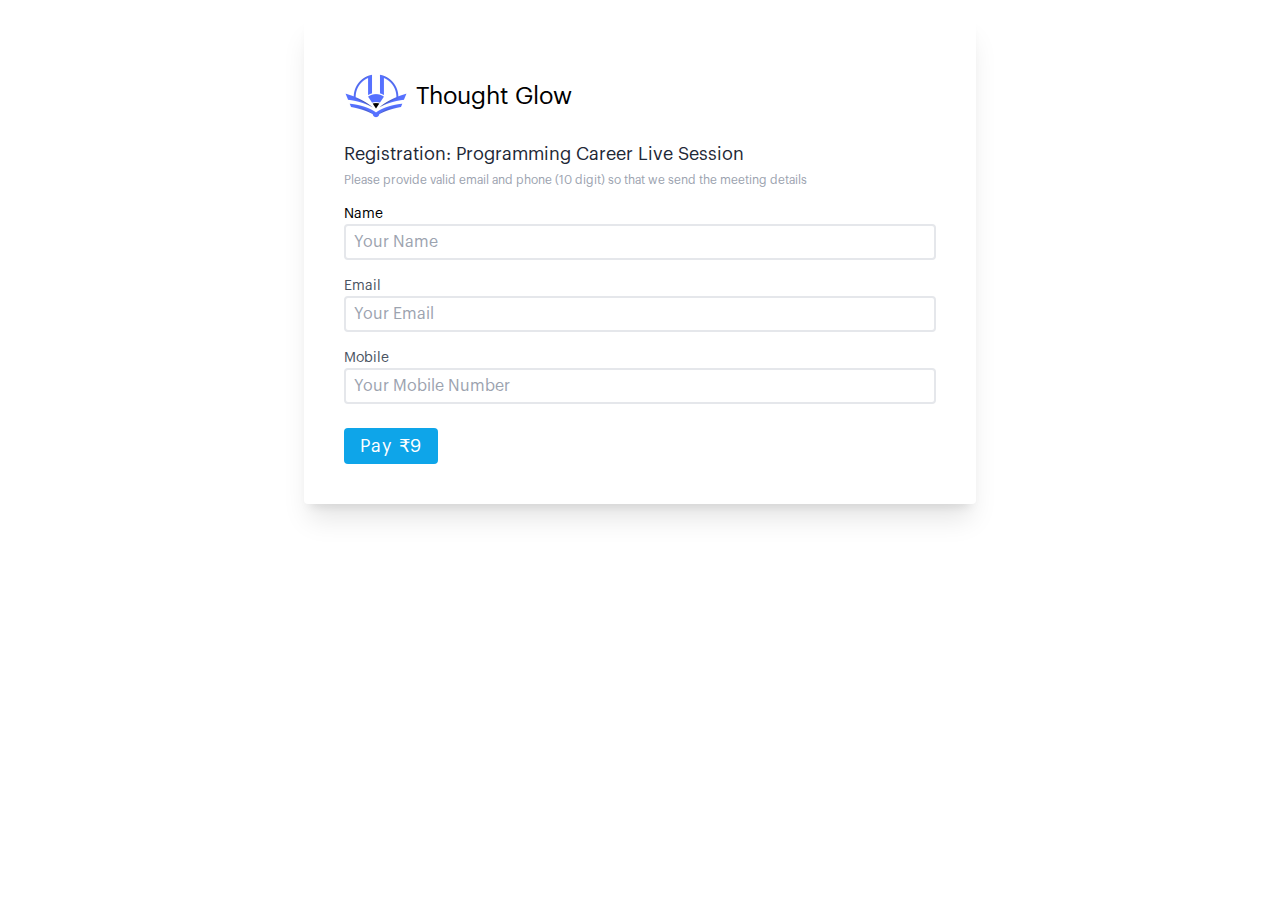
<file: index.html>
<!DOCTYPE html><html lang="en"><head><meta charSet="utf-8"/><meta name="viewport" content="width=device-width"/><title>Thought Glow</title><script src="https://checkout.razorpay.com/v1/checkout.js"></script><meta name="next-head-count" content="4"/><meta name="description" content="Thought Glow"/><meta property="og:locale" content="en_US"/><link rel="canonical" href="https://checkout.thoughtglow.com"/><link rel="stylesheet" href="/assets/css/font-awesome.min.css"/><script>
              (function(w,d,s,l,i){w[l]=w[l]||[];w[l].push({'gtm.start':
              new Date().getTime(),event:'gtm.js'});var f=d.getElementsByTagName(s)[0],
              j=d.createElement(s),dl=l!='dataLayer'?'&l='+l:'';j.async=true;j.src=
              'https://www.googletagmanager.com/gtm.js?id='+i+dl;f.parentNode.insertBefore(j,f);
              })(window,document,'script','dataLayer','GTM-TGF7HX4D');
            </script><link rel="preload" href="/_next/static/css/fb77537725f8d16c.css" as="style" crossorigin=""/><link rel="stylesheet" href="/_next/static/css/fb77537725f8d16c.css" crossorigin="" data-n-g=""/><noscript data-n-css=""></noscript><script defer="" crossorigin="" nomodule="" src="/_next/static/chunks/polyfills-c67a75d1b6f99dc8.js"></script><script src="/_next/static/chunks/webpack-8fa1640cc84ba8fe.js" defer="" crossorigin=""></script><script src="/_next/static/chunks/framework-5429a50ba5373c56.js" defer="" crossorigin=""></script><script src="/_next/static/chunks/main-2986573b5c54252e.js" defer="" crossorigin=""></script><script src="/_next/static/chunks/pages/_app-e2a6f2cf7b2e84db.js" defer="" crossorigin=""></script><script src="/_next/static/chunks/pages/index-764153d5413c5a66.js" defer="" crossorigin=""></script><script src="/_next/static/7Kxal9UbUW90KX5_bmB5z/_buildManifest.js" defer="" crossorigin=""></script><script src="/_next/static/7Kxal9UbUW90KX5_bmB5z/_ssgManifest.js" defer="" crossorigin=""></script></head><body><noscript>
              <iframe src="https://www.googletagmanager.com/ns.html?id=GTM-TGF7HX4D"
              height="0" width="0" style="display:none;visibility:hidden"></iframe>
            </noscript><div id="__next"><div class="w-full min-h-screen global-layout font-Graphik"><div><div class="flex justify-center"><form class="max-w-[42rem] w-full mt-4 p-4 md:p-6 lg:p-10 bg-white rounded shadow-xl flex flex-col"><div class="mt-2 mb-3 flex flex-row items-center"><a href="https://www.thoughtglow.com/webinar/"><img class="w-16 h-16" src="/images/thoughtglow-512.png"/></a><span class="ml-2 text-2xl">Thought Glow</span></div><p class="text-gray-800 text-lg mb-1">Registration: Programming Career Live Session</p><p class="text-xs mb-4 text-gray-400">Please provide valid email and phone (10 digit) so that we send the meeting details</p><div class=""><label class="block text-sm text-gray-00" for="name">Name</label><input class="w-full px-2 py-1 text-gray-700 border-2 rounded" id="name" name="name" type="text" required="" placeholder="Your Name" aria-label="Name"/></div><div class="mt-4"><label class="block text-sm text-gray-600" for="email">Email</label><input class="w-full px-2  py-1 text-gray-700 border-2 rounded" id="email" name="email" type="email" required="" placeholder="Your Email" aria-label="Email"/></div><div class="mt-4"><label class="block text-sm text-gray-600" for="phone">Mobile</label><input class="w-full px-2  py-1 text-gray-700 border-2 rounded" id="phone" name="phone" type="tel" required="" placeholder="Your Mobile Number" pattern="[0-9]{10}" aria-label="Phone"/></div><div class="mt-6"><button class="px-4 py-1 text-white text-lg bg-sky-500 hover:bg-sky-600 tracking-wider rounded" type="submit">Pay ₹9</button></div></form></div></div><div></div></div></div><script id="__NEXT_DATA__" type="application/json" crossorigin="">{"props":{"pageProps":{}},"page":"/","query":{},"buildId":"7Kxal9UbUW90KX5_bmB5z","nextExport":true,"autoExport":true,"isFallback":false,"scriptLoader":[]}</script><script type="text/javascript">var sc_project=13012747; var sc_invisible=1; var sc_security="cbe75c6c";</script><script type="text/javascript" src="https://www.statcounter.com/counter/counter.js" async=""></script></body></html>
</file>
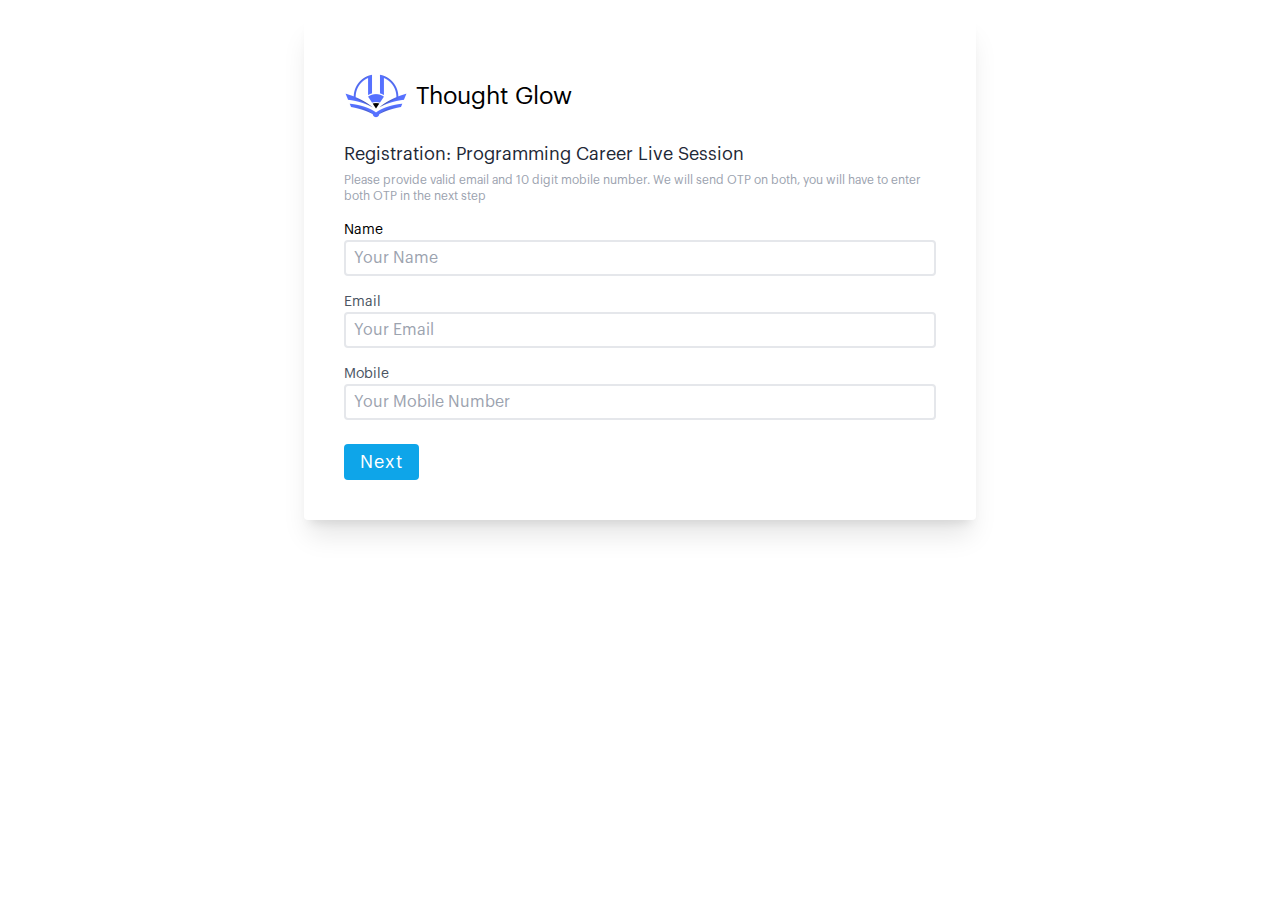
<file: register.html>
<!DOCTYPE html><html lang="en"><head><meta charSet="utf-8"/><meta name="viewport" content="width=device-width"/><title>Thought Glow</title><script src="https://checkout.razorpay.com/v1/checkout.js"></script><meta name="next-head-count" content="4"/><meta name="description" content="Thought Glow"/><meta property="og:locale" content="en_US"/><link rel="canonical" href="https://checkout.thoughtglow.com"/><link rel="stylesheet" href="/assets/css/font-awesome.min.css"/><script>
              (function(w,d,s,l,i){w[l]=w[l]||[];w[l].push({'gtm.start':
              new Date().getTime(),event:'gtm.js'});var f=d.getElementsByTagName(s)[0],
              j=d.createElement(s),dl=l!='dataLayer'?'&l='+l:'';j.async=true;j.src=
              'https://www.googletagmanager.com/gtm.js?id='+i+dl;f.parentNode.insertBefore(j,f);
              })(window,document,'script','dataLayer','GTM-TGF7HX4D');
            </script><link rel="preload" href="/_next/static/css/fb77537725f8d16c.css" as="style" crossorigin=""/><link rel="stylesheet" href="/_next/static/css/fb77537725f8d16c.css" crossorigin="" data-n-g=""/><noscript data-n-css=""></noscript><script defer="" crossorigin="" nomodule="" src="/_next/static/chunks/polyfills-c67a75d1b6f99dc8.js"></script><script src="/_next/static/chunks/webpack-8fa1640cc84ba8fe.js" defer="" crossorigin=""></script><script src="/_next/static/chunks/framework-5429a50ba5373c56.js" defer="" crossorigin=""></script><script src="/_next/static/chunks/main-2986573b5c54252e.js" defer="" crossorigin=""></script><script src="/_next/static/chunks/pages/_app-e2a6f2cf7b2e84db.js" defer="" crossorigin=""></script><script src="/_next/static/chunks/pages/register-edb303a78bc19813.js" defer="" crossorigin=""></script><script src="/_next/static/7Kxal9UbUW90KX5_bmB5z/_buildManifest.js" defer="" crossorigin=""></script><script src="/_next/static/7Kxal9UbUW90KX5_bmB5z/_ssgManifest.js" defer="" crossorigin=""></script></head><body><noscript>
              <iframe src="https://www.googletagmanager.com/ns.html?id=GTM-TGF7HX4D"
              height="0" width="0" style="display:none;visibility:hidden"></iframe>
            </noscript><div id="__next"><div class="w-full min-h-screen global-layout font-Graphik"><div><div class="flex justify-center"><form class="max-w-[42rem] w-full mt-4 p-4 md:p-6 lg:p-10 bg-white rounded shadow-xl flex flex-col"><div class="mt-2 mb-3 flex flex-row items-center"><a href="https://www.thoughtglow.com/webinar/"><img class="w-16 h-16" src="/images/thoughtglow-512.png"/></a><span class="ml-2 text-2xl">Thought Glow</span></div><p class="text-gray-800 text-lg mb-1">Registration: Programming Career Live Session</p><p class="text-xs mb-4 text-gray-400">Please provide valid email and 10 digit mobile number. We will send OTP on both, you will have to enter both OTP in the next step</p><div class=""><label class="block text-sm text-gray-00" for="name">Name</label><input class="w-full px-2 py-1 text-gray-700 border-2 rounded" id="name" name="name" type="text" required="" placeholder="Your Name" aria-label="Name"/></div><div class="mt-4"><label class="block text-sm text-gray-600" for="email">Email</label><input class="w-full px-2  py-1 text-gray-700 border-2 rounded" id="email" name="email" type="email" required="" placeholder="Your Email" aria-label="Email"/></div><div class="mt-4"><label class="block text-sm text-gray-600" for="phone">Mobile</label><input class="w-full px-2  py-1 text-gray-700 border-2 rounded" id="phone" name="phone" type="tel" required="" placeholder="Your Mobile Number" pattern="[0-9]{10}" aria-label="Phone"/></div><div class="mt-6"><button class="px-4 py-1 text-white text-lg bg-sky-500 hover:bg-sky-600 tracking-wider rounded" type="submit">Next</button></div></form></div></div><div></div></div></div><script id="__NEXT_DATA__" type="application/json" crossorigin="">{"props":{"pageProps":{}},"page":"/register","query":{},"buildId":"7Kxal9UbUW90KX5_bmB5z","nextExport":true,"autoExport":true,"isFallback":false,"scriptLoader":[]}</script><script type="text/javascript">var sc_project=13012747; var sc_invisible=1; var sc_security="cbe75c6c";</script><script type="text/javascript" src="https://www.statcounter.com/counter/counter.js" async=""></script></body></html>
</file>
<file: _next/static/css/fb77537725f8d16c.css>
/*
! tailwindcss v3.4.1 | MIT License | https://tailwindcss.com
*/*,:after,:before{box-sizing:border-box;border:0 solid #e5e7eb}:after,:before{--tw-content:""}:host,html{line-height:1.5;-webkit-text-size-adjust:100%;-moz-tab-size:4;-o-tab-size:4;tab-size:4;font-family:ui-sans-serif,system-ui,sans-serif,Apple Color Emoji,Segoe UI Emoji,Segoe UI Symbol,Noto Color Emoji;font-feature-settings:normal;font-variation-settings:normal;-webkit-tap-highlight-color:transparent}body{margin:0;line-height:inherit}hr{height:0;color:inherit;border-top-width:1px}abbr:where([title]){-webkit-text-decoration:underline dotted;text-decoration:underline dotted}h1,h2,h3,h4,h5,h6{font-size:inherit;font-weight:inherit}a{color:inherit;text-decoration:inherit}b,strong{font-weight:bolder}code,kbd,pre,samp{font-family:ui-monospace,SFMono-Regular,Menlo,Monaco,Consolas,Liberation Mono,Courier New,monospace;font-feature-settings:normal;font-variation-settings:normal;font-size:1em}small{font-size:80%}sub,sup{font-size:75%;line-height:0;position:relative;vertical-align:baseline}sub{bottom:-.25em}sup{top:-.5em}table{text-indent:0;border-color:inherit;border-collapse:collapse}button,input,optgroup,select,textarea{font-family:inherit;font-feature-settings:inherit;font-variation-settings:inherit;font-size:100%;font-weight:inherit;line-height:inherit;color:inherit;margin:0;padding:0}button,select{text-transform:none}[type=button],[type=reset],[type=submit],button{-webkit-appearance:button;background-color:transparent;background-image:none}:-moz-focusring{outline:auto}:-moz-ui-invalid{box-shadow:none}progress{vertical-align:baseline}::-webkit-inner-spin-button,::-webkit-outer-spin-button{height:auto}[type=search]{-webkit-appearance:textfield;outline-offset:-2px}::-webkit-search-decoration{-webkit-appearance:none}::-webkit-file-upload-button{-webkit-appearance:button;font:inherit}summary{display:list-item}blockquote,dd,dl,figure,h1,h2,h3,h4,h5,h6,hr,p,pre{margin:0}fieldset{margin:0}fieldset,legend{padding:0}menu,ol,ul{list-style:none;margin:0;padding:0}dialog{padding:0}textarea{resize:vertical}input::-moz-placeholder,textarea::-moz-placeholder{opacity:1;color:#9ca3af}input::placeholder,textarea::placeholder{opacity:1;color:#9ca3af}[role=button],button{cursor:pointer}:disabled{cursor:default}audio,canvas,embed,iframe,img,object,svg,video{display:block;vertical-align:middle}img,video{max-width:100%;height:auto}[hidden]{display:none}*,:after,:before{--tw-border-spacing-x:0;--tw-border-spacing-y:0;--tw-translate-x:0;--tw-translate-y:0;--tw-rotate:0;--tw-skew-x:0;--tw-skew-y:0;--tw-scale-x:1;--tw-scale-y:1;--tw-pan-x: ;--tw-pan-y: ;--tw-pinch-zoom: ;--tw-scroll-snap-strictness:proximity;--tw-gradient-from-position: ;--tw-gradient-via-position: ;--tw-gradient-to-position: ;--tw-ordinal: ;--tw-slashed-zero: ;--tw-numeric-figure: ;--tw-numeric-spacing: ;--tw-numeric-fraction: ;--tw-ring-inset: ;--tw-ring-offset-width:0px;--tw-ring-offset-color:#fff;--tw-ring-color:rgba(59,130,246,.5);--tw-ring-offset-shadow:0 0 #0000;--tw-ring-shadow:0 0 #0000;--tw-shadow:0 0 #0000;--tw-shadow-colored:0 0 #0000;--tw-blur: ;--tw-brightness: ;--tw-contrast: ;--tw-grayscale: ;--tw-hue-rotate: ;--tw-invert: ;--tw-saturate: ;--tw-sepia: ;--tw-drop-shadow: ;--tw-backdrop-blur: ;--tw-backdrop-brightness: ;--tw-backdrop-contrast: ;--tw-backdrop-grayscale: ;--tw-backdrop-hue-rotate: ;--tw-backdrop-invert: ;--tw-backdrop-opacity: ;--tw-backdrop-saturate: ;--tw-backdrop-sepia: }::backdrop{--tw-border-spacing-x:0;--tw-border-spacing-y:0;--tw-translate-x:0;--tw-translate-y:0;--tw-rotate:0;--tw-skew-x:0;--tw-skew-y:0;--tw-scale-x:1;--tw-scale-y:1;--tw-pan-x: ;--tw-pan-y: ;--tw-pinch-zoom: ;--tw-scroll-snap-strictness:proximity;--tw-gradient-from-position: ;--tw-gradient-via-position: ;--tw-gradient-to-position: ;--tw-ordinal: ;--tw-slashed-zero: ;--tw-numeric-figure: ;--tw-numeric-spacing: ;--tw-numeric-fraction: ;--tw-ring-inset: ;--tw-ring-offset-width:0px;--tw-ring-offset-color:#fff;--tw-ring-color:rgba(59,130,246,.5);--tw-ring-offset-shadow:0 0 #0000;--tw-ring-shadow:0 0 #0000;--tw-shadow:0 0 #0000;--tw-shadow-colored:0 0 #0000;--tw-blur: ;--tw-brightness: ;--tw-contrast: ;--tw-grayscale: ;--tw-hue-rotate: ;--tw-invert: ;--tw-saturate: ;--tw-sepia: ;--tw-drop-shadow: ;--tw-backdrop-blur: ;--tw-backdrop-brightness: ;--tw-backdrop-contrast: ;--tw-backdrop-grayscale: ;--tw-backdrop-hue-rotate: ;--tw-backdrop-invert: ;--tw-backdrop-opacity: ;--tw-backdrop-saturate: ;--tw-backdrop-sepia: }.fixed{position:fixed}.sticky{position:sticky}.left-0{left:0}.top-0{top:0}.z-\[999\]{z-index:999}.m-auto{margin:auto}.my-2{margin-top:.5rem;margin-bottom:.5rem}.my-8{margin-top:2rem;margin-bottom:2rem}.mb-1{margin-bottom:.25rem}.mb-3{margin-bottom:.75rem}.mb-4{margin-bottom:1rem}.mb-5{margin-bottom:1.25rem}.ml-2{margin-left:.5rem}.mr-6{margin-right:1.5rem}.mt-1{margin-top:.25rem}.mt-2{margin-top:.5rem}.mt-4{margin-top:1rem}.mt-6{margin-top:1.5rem}.block{display:block}.flex{display:flex}.grid{display:grid}.h-16{height:4rem}.h-\[20px\]{height:20px}.h-screen{height:100vh}.max-h-screen{max-height:100vh}.min-h-screen{min-height:100vh}.w-16{width:4rem}.w-\[20px\]{width:20px}.w-full{width:100%}.w-screen{width:100vw}.min-w-32{min-width:8rem}.max-w-\[42rem\]{max-width:42rem}.grow{flex-grow:1}.cursor-pointer{cursor:pointer}.grid-cols-2{grid-template-columns:repeat(2,minmax(0,1fr))}.flex-row{flex-direction:row}.flex-col{flex-direction:column}.items-center{align-items:center}.justify-end{justify-content:flex-end}.justify-center{justify-content:center}.justify-between{justify-content:space-between}.gap-5{gap:1.25rem}.space-y-1>:not([hidden])~:not([hidden]){--tw-space-y-reverse:0;margin-top:calc(.25rem * calc(1 - var(--tw-space-y-reverse)));margin-bottom:calc(.25rem * var(--tw-space-y-reverse))}.overflow-y-auto{overflow-y:auto}.rounded{border-radius:.25rem}.rounded-lg{border-radius:.5rem}.rounded-md{border-radius:.375rem}.border{border-width:1px}.border-2{border-width:2px}.border-gray-300{--tw-border-opacity:1;border-color:rgb(209 213 219/var(--tw-border-opacity))}.bg-\[\#00000070\]{background-color:#00000070}.bg-gray-100{--tw-bg-opacity:1;background-color:rgb(243 244 246/var(--tw-bg-opacity))}.bg-gray-50{--tw-bg-opacity:1;background-color:rgb(249 250 251/var(--tw-bg-opacity))}.bg-sky-500{--tw-bg-opacity:1;background-color:rgb(14 165 233/var(--tw-bg-opacity))}.bg-white{--tw-bg-opacity:1;background-color:rgb(255 255 255/var(--tw-bg-opacity))}.p-2{padding:.5rem}.p-2\.5{padding:.625rem}.p-4{padding:1rem}.px-2{padding-left:.5rem;padding-right:.5rem}.px-4{padding-left:1rem;padding-right:1rem}.py-1{padding-top:.25rem;padding-bottom:.25rem}.py-4{padding-top:1rem;padding-bottom:1rem}.py-5{padding-top:1.25rem;padding-bottom:1.25rem}.pb-2{padding-bottom:.5rem}.pb-5{padding-bottom:1.25rem}.text-center{text-align:center}.font-Graphik{font-family:Graphik,sans-serif}.font-GraphikBold{font-family:GraphikBold,sans-serif}.text-2xl{font-size:1.5rem;line-height:2rem}.text-3xl{font-size:1.875rem;line-height:2.25rem}.text-lg{font-size:1.125rem;line-height:1.75rem}.text-sm{font-size:.875rem;line-height:1.25rem}.text-xs{font-size:.75rem;line-height:1rem}.font-semibold{font-weight:600}.italic{font-style:italic}.tracking-wider{letter-spacing:.05em}.text-gray-400{--tw-text-opacity:1;color:rgb(156 163 175/var(--tw-text-opacity))}.text-gray-600{--tw-text-opacity:1;color:rgb(75 85 99/var(--tw-text-opacity))}.text-gray-700{--tw-text-opacity:1;color:rgb(55 65 81/var(--tw-text-opacity))}.text-gray-800{--tw-text-opacity:1;color:rgb(31 41 55/var(--tw-text-opacity))}.text-gray-900{--tw-text-opacity:1;color:rgb(17 24 39/var(--tw-text-opacity))}.text-lkhAsh{--tw-text-opacity:1;color:rgb(51 61 71/var(--tw-text-opacity))}.text-white{--tw-text-opacity:1;color:rgb(255 255 255/var(--tw-text-opacity))}.shadow-md{--tw-shadow:0 4px 6px -1px rgba(0,0,0,.1),0 2px 4px -2px rgba(0,0,0,.1);--tw-shadow-colored:0 4px 6px -1px var(--tw-shadow-color),0 2px 4px -2px var(--tw-shadow-color)}.shadow-md,.shadow-xl{box-shadow:var(--tw-ring-offset-shadow,0 0 #0000),var(--tw-ring-shadow,0 0 #0000),var(--tw-shadow)}.shadow-xl{--tw-shadow:0 20px 25px -5px rgba(0,0,0,.1),0 8px 10px -6px rgba(0,0,0,.1);--tw-shadow-colored:0 20px 25px -5px var(--tw-shadow-color),0 8px 10px -6px var(--tw-shadow-color)}.hover\:bg-sky-600:hover{--tw-bg-opacity:1;background-color:rgb(2 132 199/var(--tw-bg-opacity))}.focus\:border-blue-500:focus{--tw-border-opacity:1;border-color:rgb(59 130 246/var(--tw-border-opacity))}.focus\:ring-blue-500:focus{--tw-ring-opacity:1;--tw-ring-color:rgb(59 130 246/var(--tw-ring-opacity))}@media (min-width:768px){.md\:p-6{padding:1.5rem}}@media (min-width:1024px){.lg\:mb-10{margin-bottom:2.5rem}.lg\:max-w-xl{max-width:36rem}.lg\:grid-cols-3{grid-template-columns:repeat(3,minmax(0,1fr))}.lg\:gap-10{gap:2.5rem}.lg\:p-10{padding:2.5rem}.lg\:text-4xl{font-size:2.25rem;line-height:2.5rem}.lg\:text-xl{font-size:1.25rem;line-height:1.75rem}}@media (prefers-color-scheme:dark){.dark\:border-gray-600{--tw-border-opacity:1;border-color:rgb(75 85 99/var(--tw-border-opacity))}.dark\:bg-gray-700{--tw-bg-opacity:1;background-color:rgb(55 65 81/var(--tw-bg-opacity))}.dark\:text-white{--tw-text-opacity:1;color:rgb(255 255 255/var(--tw-text-opacity))}.dark\:placeholder-gray-400::-moz-placeholder{--tw-placeholder-opacity:1;color:rgb(156 163 175/var(--tw-placeholder-opacity))}.dark\:placeholder-gray-400::placeholder{--tw-placeholder-opacity:1;color:rgb(156 163 175/var(--tw-placeholder-opacity))}.dark\:focus\:border-blue-500:focus{--tw-border-opacity:1;border-color:rgb(59 130 246/var(--tw-border-opacity))}.dark\:focus\:ring-blue-500:focus{--tw-ring-opacity:1;--tw-ring-color:rgb(59 130 246/var(--tw-ring-opacity))}}.global-layout{min-height:100vh;display:flex;flex-direction:column;position:relative}.global-layout .layout-footer{width:100%;place-self:end;margin-top:auto}.dropdown:hover .dropdown-menu{display:flex}.dropdown:hover:after{position:absolute;content:"";width:100%;top:110%;height:2px;background:#000;left:0}.global-container{width:90%;margin:0 auto}@media(min-width:1240px){.global-container{width:1200px}}.nav .nav-div{width:180px;left:-50%;box-shadow:0 5px 15px rgba(8,8,8,.2)}.nav .nav-active{position:relative}.nav .nav-active:after{position:absolute;content:"";width:100%;top:110%;height:2px;background:#000;left:0}.videos-inner-container{width:100%;display:grid;grid-template-columns:repeat(auto-fill,minmax(350px,2fr));gap:20px;justify-content:space-between}.videos-inner-container .video-sample{width:100%;height:350px;aspect-ratio:aspect-ratio}.inline-link{text-decoration:none;color:#00e}.markdown a:link{cursor:pointer}.markdown a:link,.markdown a:visited{color:internal value;text-decoration:underline}.markdown a:visited{cursor:auto}.markdown a:link:active,.markdown a:visited:active{color:internal value}.markdown h1{font-size:2em;margin:.67em 0}.markdown h1,.markdown h2{display:block;font-weight:700}.markdown h2{font-size:1.5em;margin:.83em 0}.markdown h3{font-size:1.17em;margin:1em 0}.markdown h3,.markdown h4{display:block;font-weight:700}.markdown h4{margin:1.33em 0}.markdown h5{font-size:.83em;margin:1.67em 0}.markdown h5,.markdown h6{display:block;font-weight:700}.markdown h6{font-size:.67em;margin:2.33em 0}.markdown li{display:list-item}.markdown ol{list-style-type:decimal;padding-left:40px}.markdown ol,.markdown p{display:block;margin:1em 0}.markdown ul{display:block;list-style-type:disc;margin:1em 0 1 em;padding-left:40px}.markdown table,.markdown td,.markdown th{border:1px solid #000;padding:7px}.markdown table th{text-align:left}@font-face{font-family:GraphikBold;src:url(/assets/fonts/GraphikBold.otf) format("opentype")}@font-face{font-family:GraphikThin;src:url(/assets/fonts/GraphikThin.otf) format("opentype")}@font-face{font-family:Graphik;src:url(/assets/fonts/GraphikRegular.otf) format("opentype")}
</file>
